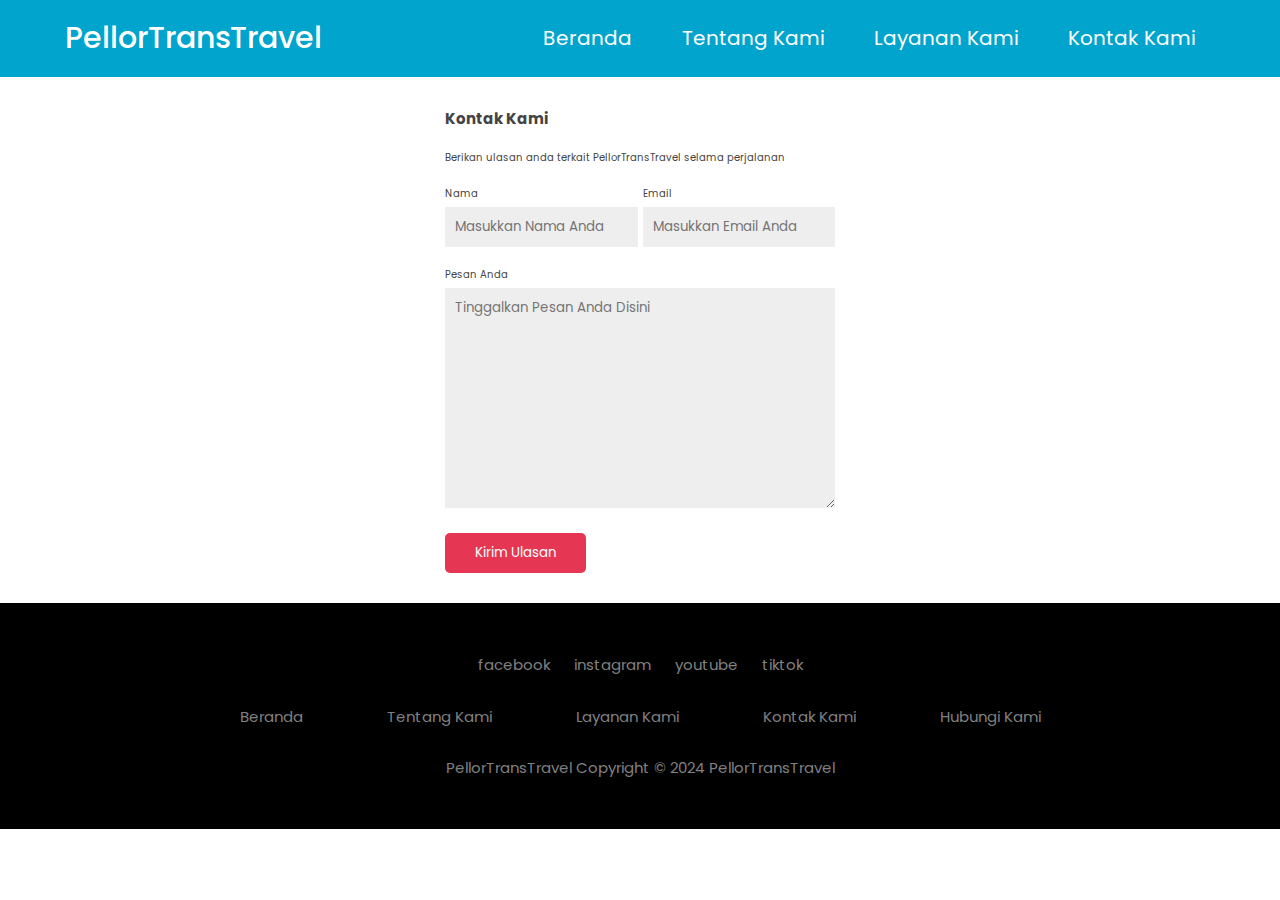
<file: contact.html>
<!DOCTYPE html>
<html lang="en">
<head>
    <meta charset="UTF-8">
    <meta name="viewport" content="width=device-width, initial-scale=1.0">
    <title>Kontak</title>
    <link rel="stylesheet" href="css/contact.css">
    <link rel="stylesheet" href="https://cdnjs.cloudflare.com/ajax/libs/font-awesome/4.7.0/css/font-awesome.min.css" />
    <link rel="shortcut icon" href="Logo_Pellor__1_-removebg-preview.png" type="image/x-icon">
</head>
<body>
        <!-- NAVBAR SECTION -->
        <header class="header">
            <nav class="navbar">
                <a href="#" class="nav-logo">PellorTransTravel</a>
                    <ul class="nav-menu">
                <li class="nav-item">
                <a href="index.html" class="nav-link">Beranda</a>
                </li>
                <li class="nav-item">
                <a href="about.html" class="nav-link">Tentang Kami</a>
                </li>
                <li class="nav-item">
                <a href="layanan.html" class="nav-link">Layanan Kami</a>
                </li>
                <li class="nav-item">
                <a href="contact.html" class="nav-link">Kontak Kami</a>
                </li>
                    </ul>
            <div class="hamburger">
                <span class="bar"></span>
                <span class="bar"></span>
                <span class="bar"></span>
            </div>
            </nav>
        </header>

        <div class="container">
            <h2>Kontak Kami</h2>
            <p>Berikan ulasan anda terkait PellorTransTravel selama perjalanan</p>
            <form action="">
                <div>
                    <span>
                        <label for="name">Nama </label><br/>
                        <input id="name" type="text" placeholder="Masukkan Nama Anda">
                    </span>
                    <span>
                        <label for="email">Email</label></br>
                        <input id="email" type="email" placeholder="Masukkan Email Anda">
                    </span>
                </div>
                <label for="message">Pesan Anda</label><br/>
                <textarea name="" id="message" rows="10" placeholder="Tinggalkan Pesan Anda Disini"></textarea>
                <button onclick="sendToWhatsapp()">Kirim Ulasan</button>
            </form>
        </div>
    




            <!-- FOOTER SECTION -->
            <footer>
                <div class="footer">
                <div class="row">
                <a href="https://www.facebook.com/profile.php?id=61551937776160&mibextid=ZbWKwL" target="_blank">facebook</a>
                <a href="404.html" target="_blank">instagram</a>
                <a href="404.html" target="_blank">youtube</a>
                <a href="https://www.tiktok.com/@ahmad.pellor986" target="_blank">tiktok</a> 
                </div>
                
                <div class="row">
                <ul>
                <li><a href="index.html">Beranda</a></li>
                <li><a href="about.html">Tentang Kami</a></li>
                <li><a href="layanan.html">Layanan Kami</a></li>
                <li><a href="contact.html">Kontak Kami</a></li>
                <li><a href="https://wa.me/6281532794844" target="_blank">Hubungi Kami</a></li>
                </ul>
                </div>
                
                <div class="row">
                PellorTransTravel Copyright © 2024 PellorTransTravel  
                </div>
                </div>
                </footer>

    <script src="js/scripts.js"></script>
    <script>
        // INTEGRASI API KE WHATSAPP
        function sendToWhatsapp(){
	let number = "+6285693672730";


	let name = document.getElementById('name').value;
	let email = document.getElementById('email').value;
	let message = document.getElementById('message').value;


	var url = "https://wa.me/" + number + "?text="
	+ "Name : " +name+ "%0a"
	+ "Email : " +email+ "%0a"
	+ "Message : " +message+ "%0a%0a";


	window.open(url, '_blank').focus();
}

    </script>
</body>
</html>
</file>
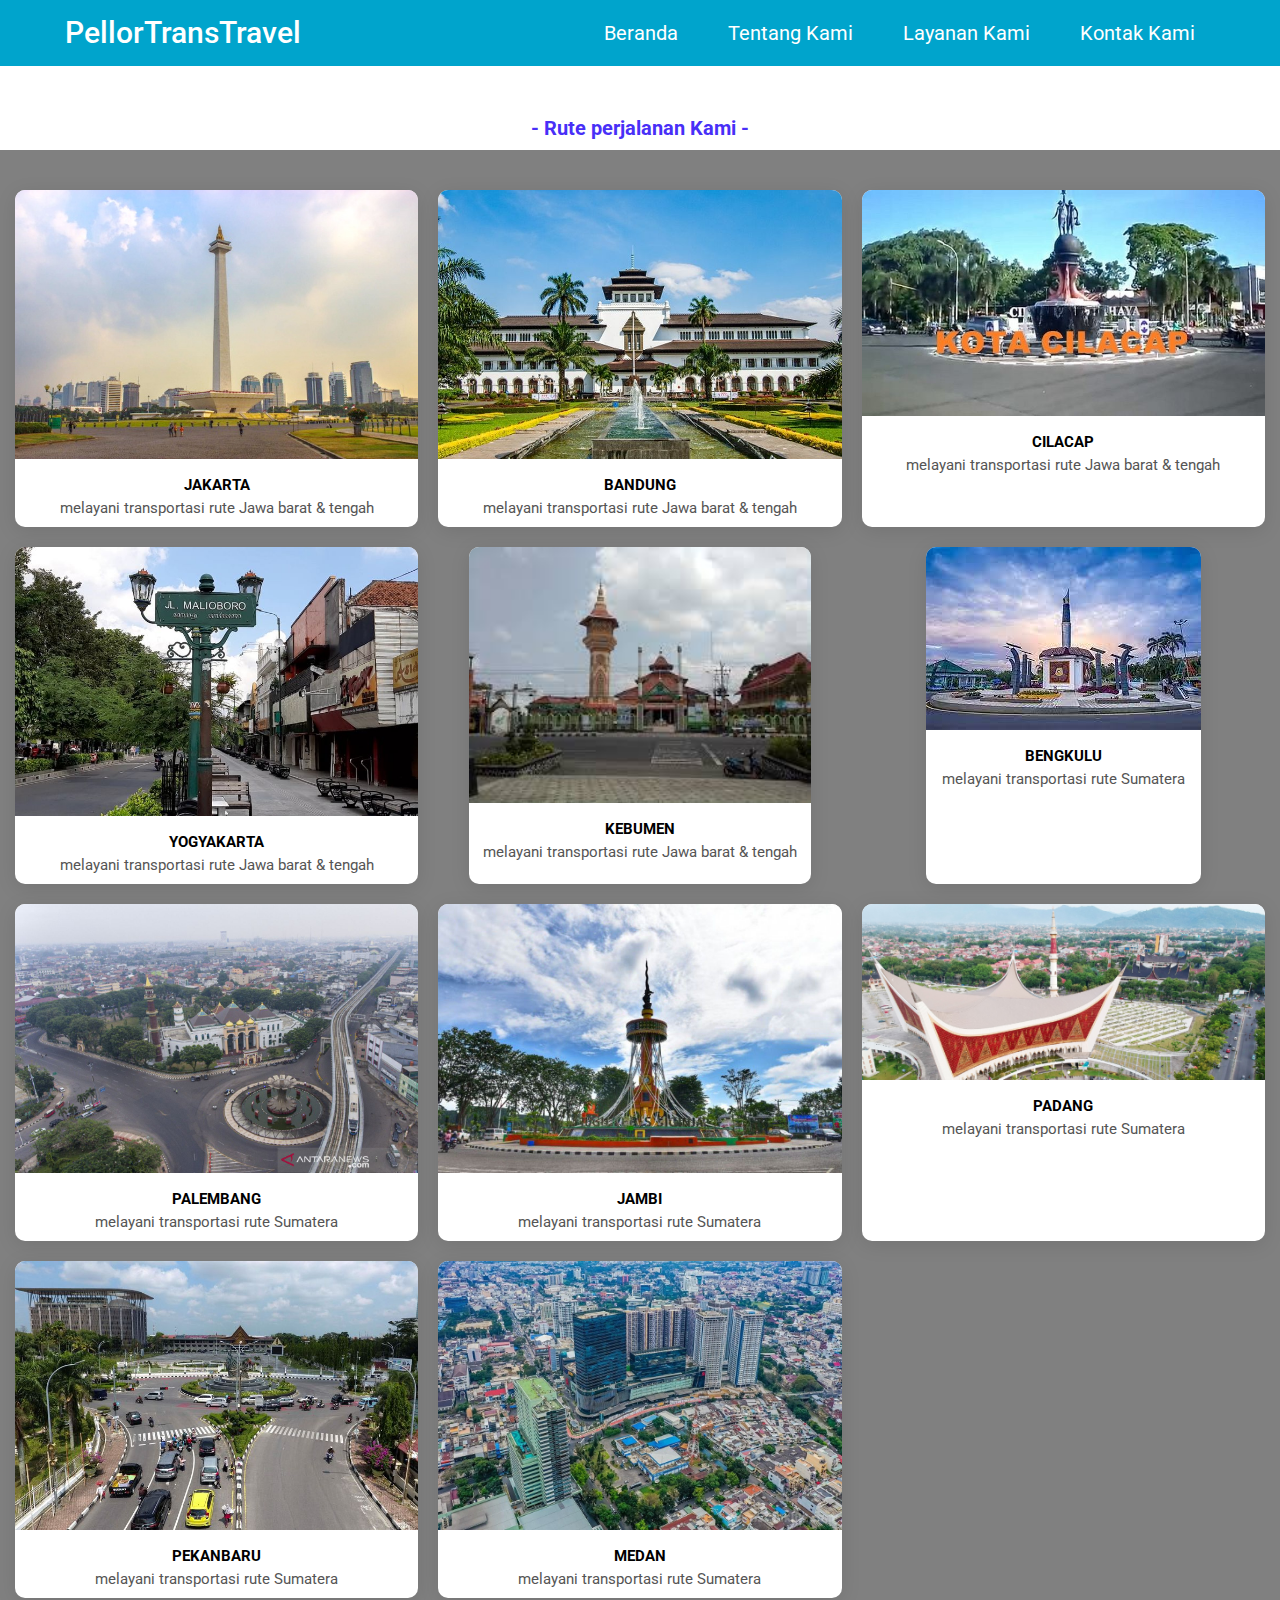
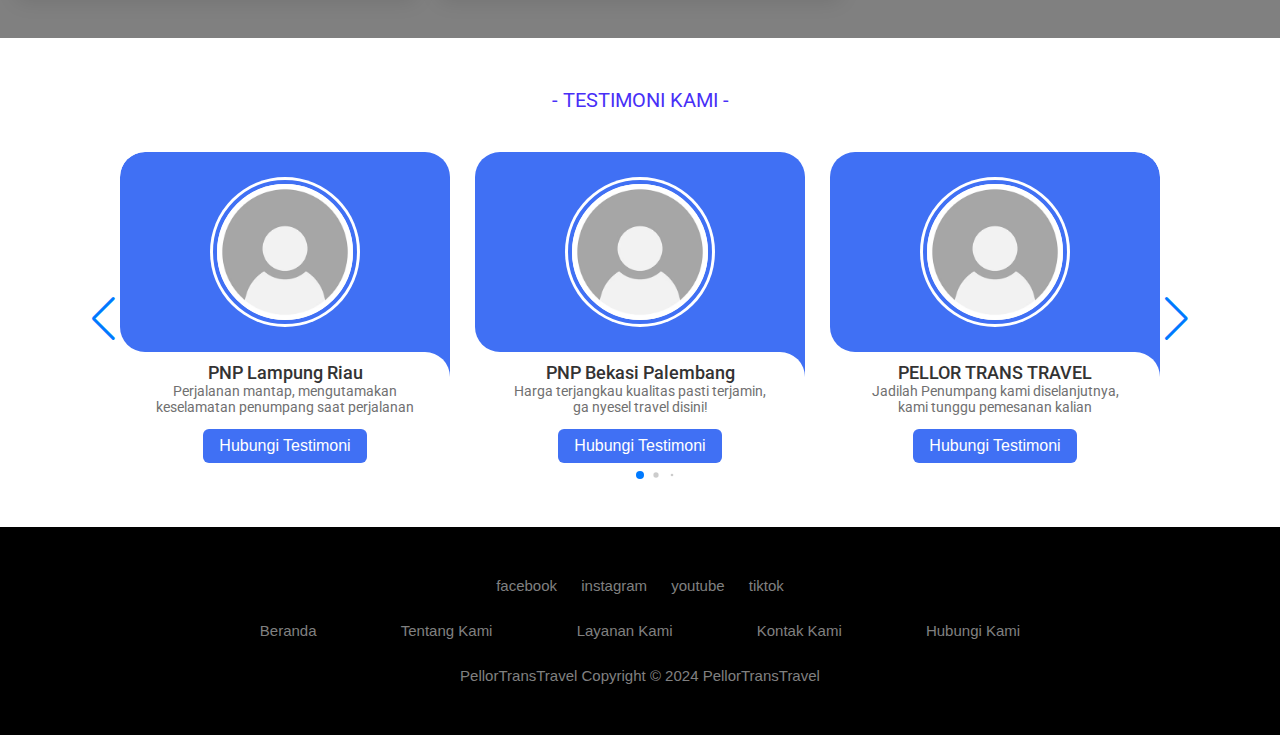
<file: layanan.html>
<!DOCTYPE html>
<html lang="en">
  <head>
    <meta charset="UTF-8" />
    <meta name="viewport" content="width=device-width, initial-scale=1.0" />
    <title>Layanan Kami</title>
    <link rel="stylesheet" href="css/layanan.css" />
    <link rel="stylesheet" href="https://cdnjs.cloudflare.com/ajax/libs/font-awesome/4.7.0/css/font-awesome.min.css" />
     <!-- Swiper CSS -->
  <link rel="stylesheet" href="https://cdn.jsdelivr.net/npm/swiper@11/swiper-bundle.min.css">
  <link rel="shortcut icon" href="Logo_Pellor__1_-removebg-preview.png" type="image/x-icon">
  </head>
  <body>
    <!-- NAVBAR SECTION -->
    <header class="header">
    <nav class="navbar">
        <a href="#" class="nav-logo">PellorTransTravel</a>
        <ul class="nav-menu">
            <li class="nav-item">
                <a href="index.html" class="nav-link">Beranda</a>
            </li>
            <li class="nav-item">
                <a href="about.html" class="nav-link">Tentang Kami</a>
            </li>
            <li class="nav-item">
            <a href="layanan.html" class="nav-link">Layanan Kami</a>
            </li>
            <li class="nav-item">
            <a href="contact.html" class="nav-link">Kontak Kami</a>
            </li>
        </ul>
        <div class="hamburger">
            <span class="bar"></span>
            <span class="bar"></span>
            <span class="bar"></span>
        </div>
    </nav>
    </header>


<!-- CARD SECTION -->

<h2 class="h2-card">- Rute perjalanan Kami -</h2>
<section class="card-container">
    <div class="card-kota">
        <img src="assets/monas-jakarta.jpg" alt="Card Image" class="card-image-kota" />
        <div class="card-content">
            <h2 class="card-title">JAKARTA</h2>
            <p class="card-description">melayani transportasi rute Jawa barat & tengah</p>
        </div>
    </div>
    <div class="card-kota">
        <img src="assets/bandung.jpg" alt="Card Image" class="card-image-kota" />
        <div class="card-content">
            <h2 class="card-title">BANDUNG</h2>
            <p class="card-description">melayani transportasi rute Jawa barat & tengah</p>
        </div>
    </div>
    <div class="card-kota">
        <img src="assets/cilacap.jpg" alt="Card Image" class="card-image-kota" />
        <div class="card-content">
            <h2 class="card-title">CILACAP</h2>
            <p class="card-description">melayani transportasi rute Jawa barat & tengah</p>
        </div>
    </div>
    <div class="card-kota">
        <img src="assets/yogyakarta.jpg" alt="Card Image" class="card-image-kota" />
        <div class="card-content">
            <h2 class="card-title">YOGYAKARTA</h2>
            <p class="card-description">melayani transportasi rute Jawa barat & tengah</p>
        </div>
    </div>
    <div class="card-kota">
        <img src="assets/kebumen.jpg" alt="Card Image" class="card-image-kota" />
        <div class="card-content">
            <h2 class="card-title">KEBUMEN</h2>
            <p class="card-description">melayani transportasi rute Jawa barat & tengah</p>
        </div>
    </div>
    <div class="card-kota">
        <img src="assets/bengkulu.jpeg" alt="Card Image" class="card-image-kota" />
        <div class="card-content">
            <h2 class="card-title">BENGKULU</h2>
            <p class="card-description">melayani transportasi rute Sumatera </p>
        </div>
    </div>
    <div class="card-kota">
        <img src="assets/palembang.jpg" alt="Card Image" class="card-image-kota" />
        <div class="card-content">
            <h2 class="card-title">PALEMBANG</h2>
            <p class="card-description">melayani transportasi rute Sumatera </p>
        </div>
    </div>
    <div class="card-kota">
        <img src="assets/jambi.jpg" alt="Card Image" class="card-image-kota" />
        <div class="card-content">
            <h2 class="card-title">JAMBI</h2>
            <p class="card-description">melayani transportasi rute Sumatera </p>
        </div>
    </div>
    <div class="card-kota">
        <img src="assets/padang.jpg" alt="Card Image" class="card-image-kota" />
        <div class="card-content">
            <h2 class="card-title">PADANG</h2>
            <p class="card-description">melayani transportasi rute Sumatera </p>
        </div>
    </div>
    <div class="card-kota">
        <img src="assets/pekanbaru.jpg" alt="Card Image" class="card-image-kota" />
        <div class="card-content">
            <h2 class="card-title">PEKANBARU</h2>
            <p class="card-description">melayani transportasi rute Sumatera </p>
        </div>
    </div>
    <div class="card-kota">
        <img src="assets/medan.jpg" alt="Card Image" class="card-image-kota" />
        <div class="card-content">
            <h2 class="card-title">MEDAN</h2>
            <p class="card-description">melayani transportasi rute Sumatera </p>
        </div>
    </div>
</section>


<!-- TESTIMONI -->
 <div class="h2-testimoni">- TESTIMONI KAMI -</div>
<div class="slide-container swiper">
    <div class="slide-content">
      <div class="card-wrapper swiper-wrapper">
        <div class="card swiper-slide">
          <div class="image-content">
            <span class="overlay"></span>
            <div class="card-image">
              <img src="assets/testimoni/default-pict.avif" alt="gambar-orang" class="card-img">
            </div>
          </div>
          <div class="card-content">
            <h2 class="name">PNP Lampung Riau</h2>
            <p class="description">Perjalanan mantap, mengutamakan keselamatan penumpang saat perjalanan</p>
            <a href="https://wa.me/6285283138571?text=Halo%20kak%20saya%20dapet%20nomer%20kakak%20dari%20PellorTransTravel%20Kakak%20pernah%20order?%20 " target="_blank">
              <button class="button">Hubungi Testimoni</button>
            </a>
          </div>
        </div>
        <div class="card swiper-slide">
          <div class="image-content">
            <span class="overlay"></span>
            <div class="card-image">
              <img src="assets/testimoni/default-pict.avif" alt="gambar-orang" class="card-img">
            </div>
          </div>
          <div class="card-content">
            <h2 class="name">PNP Bekasi Palembang</h2>
            <p class="description">Harga terjangkau kualitas pasti terjamin, <br>
              ga nyesel travel disini!</p>
              <a href="https://wa.me/+6281212016792?text=Halo%20kak%20saya%20dapet%20nomer%20kakak%20dari%20PellorTransTravel%20Kakak%20pernah%20order?%20 " target="_blank">
              <button class="button">Hubungi Testimoni</button>
              </a>
          </div>
        </div>
        <div class="card swiper-slide">
          <div class="image-content">
            <span class="overlay"></span>
            <div class="card-image">
              <img src="assets/testimoni/default-pict.avif" alt="gambar-orang" class="card-img">
            </div>
          </div>
          <div class="card-content">
            <h2 class="name">PELLOR TRANS TRAVEL</h2>
            <p class="description">Jadilah Penumpang kami diselanjutnya, <br>
               kami tunggu pemesanan kalian</p>
            <button class="button">Hubungi Testimoni</button>
          </div>
        </div>
        <div class="card swiper-slide">
          <div class="image-content">
            <span class="overlay"></span>
            <div class="card-image">
              <img src="assets/testimoni/default-pict.avif" alt="gambar-orang" class="card-img">
            </div>
          </div>
          <div class="card-content">
            <h2 class="name">David Dell</h2>
            <p class="description">Jadilah Penumpang kami diselanjutnya, <br>
               kami tunggu pemesanan kalian</p>
            <button class="button">Hubungi Testimoni</button>
          </div>
        </div>
        <div class="card swiper-slide">
          <div class="image-content">
            <span class="overlay"></span>
            <div class="card-image">
              <img src="assets/testimoni/default-pict.avif" alt="gambar-orang" class="card-img">
            </div>
          </div>
          <div class="card-content">
            <h2 class="name">David Dell</h2>
            <p class="description">Jadilah Penumpang kami diselanjutnya, <br>
               kami tunggu pemesanan kalian</p>
            <button class="button">Hubungi Testimoni</button>
          </div>
        </div>
        <div class="card swiper-slide">
          <div class="image-content">
            <span class="overlay"></span>
            <div class="card-image">
              <img src="assets/testimoni/default-pict.avif" alt="gambar-orang" class="card-img">
            </div>
          </div>
          <div class="card-content">
            <h2 class="name">David Dell</h2>
            <p class="description">Jadilah Penumpang kami diselanjutnya, <br>
               kami tunggu pemesanan kalian</p>
            <button class="button">Hubungi Testimoni</button>
          </div>
        </div>
        <div class="card swiper-slide">
          <div class="image-content">
            <span class="overlay"></span>
            <div class="card-image">
              <img src="assets/testimoni/default-pict.avif" alt="gambar-orang" class="card-img">
            </div>
          </div>
          <div class="card-content">
            <h2 class="name">David Dell</h2>
            <p class="description">Jadilah Penumpang kami diselanjutnya, <br>
               kami tunggu pemesanan kalian</p>
            <button class="button">Hubungi Testimoni</button>
          </div>
        </div>
        <div class="card swiper-slide">
          <div class="image-content">
            <span class="overlay"></span>
            <div class="card-image">
              <img src="assets/testimoni/default-pict.avif" alt="gambar-orang" class="card-img">
            </div>
          </div>
          <div class="card-content">
            <h2 class="name">David Dell</h2>
            <p class="description">Jadilah Penumpang kami diselanjutnya, <br>
               kami tunggu pemesanan kalian</p>
            <button class="button">Hubungi Testimoni</button>
          </div>
        </div>
        <div class="card swiper-slide">
          <div class="image-content">
            <span class="overlay"></span>
            <div class="card-image">
              <img src="assets/testimoni/default-pict.avif" alt="gambar-orang" class="card-img">
            </div>
          </div>
          <div class="card-content">
            <h2 class="name">David Dell</h2>
            <p class="description">Jadilah Penumpang kami diselanjutnya, <br>
               kami tunggu pemesanan kalian</p>
            <button class="button">Hubungi Testimoni</button>
          </div>
        </div>
      </div>
    </div>
    <div class="swiper-button-next swiper-navBtn"></div>
    <div class="swiper-button-prev swiper-navBtn"></div>
    <div class="swiper-pagination"></div>
  </div>





  <!-- FOOTER SECTION -->
  <footer>
    <div class="footer">
    <div class="row">
    <a href="https://www.facebook.com/profile.php?id=61551937776160&mibextid=ZbWKwL" target="_blank">facebook</a>
    <a href="404.html" target="_blank">instagram</a>
    <a href="404.html" target="_blank">youtube</a>
    <a href="https://www.tiktok.com/@ahmad.pellor986" target="_blank">tiktok</a> 
    </div>
    
    <div class="row">
    <ul>
    <li><a href="index.html">Beranda</a></li>
    <li><a href="about.html">Tentang Kami</a></li>
    <li><a href="layanan.html">Layanan Kami</a></li>
    <li><a href="contact.html">Kontak Kami</a></li>
    <li><a href="https://wa.me/6281532794844" target="_blank">Hubungi Kami</a></li>
    </ul>
    </div>
    
    <div class="row">
    PellorTransTravel Copyright © 2024 PellorTransTravel  
    </div>
    </div>
    </footer>

    <script src="js/scripts.js"></script>
    <!-- Swiper JS -->
<script src="https://cdn.jsdelivr.net/npm/swiper@11/swiper-bundle.min.js"></script>
<script>
    var swiper = new Swiper(".slide-content", {
    slidesPerView: 3,
    spaceBetween: 25,
    loop: true,
    centerSlide: 'true',
    fade: 'true',
    grabCursor: 'true',
    pagination: {
      el: ".swiper-pagination",
      clickable: true,
      dynamicBullets: true,
    },
    navigation: {
      nextEl: ".swiper-button-next",
      prevEl: ".swiper-button-prev",
    },
    breakpoints:{
        0: {
            slidesPerView: 1,
        },
        520: {
            slidesPerView: 2,
        },
        950: {
            slidesPerView: 3,
        },
    },
  });
</script>
  </body>
</html>
</file>
<file: css/contact.css>
/* css to reset all the designs */

@import url('https://fonts.googleapis.com/css2?family=Roboto:ital,wght@0,500;1,400&display=swap');
/* Google Fonts - Poppins */
@import url('https://fonts.googleapis.com/css2?family=Poppins:wght@300;400;500;600&display=swap');



/* NAVBAR MENU */
*{
	margin: 0;
	padding: 0;
	box-sizing: border-box;
	font-family: 'poppins', sans-serif;
	color: #444;
}
body{
	align-items: center;
	justify-content: center;
}

html {
  font-size: 62.5%;
  font-family: 'Roboto', sans-serif;
}

li {
  list-style: none;
}

a {
  text-decoration: none;
}

/* css to reset all the designs */

/* add styles on elements */

.header {
  border-bottom: 1px solid #00A4CC;
  background-color: #00A4CC;
  position: sticky;
  top: 0;
  z-index: 100;
}

.navbar {
  display: flex;
  justify-content: space-between;
  align-items: center;
  padding: 1.5rem 1.5rem;
}

.hamburger {
  display: none;
}

.bar {
  display: block;
  width: 25px;
  height: 3px;
  margin: 5px auto;
  -webkit-transition: all 0.3s ease-in-out;
  transition: all 0.3s ease-in-out;
  /* background-color: #101010; */
  background-color: #fff;
}

.nav-logo {
  margin-left: 5rem;
}

.nav-menu {
  display: flex;
  justify-content: space-between;
  align-items: center;
  margin-right: 7rem;
  z-index: 1000;
}

.nav-item {
  margin-left: 5rem;
}

.nav-link {
  /* font-size: 1.6rem; */
  font-size: 2rem;
  font-weight: 400;
  /* color: #475569; */
  color: #ffffff;
  /* change */
}

.nav-link:hover {
  color: black;
}

.nav-logo {
  /* font-size: 2.1rem; */
  font-size: 3rem;
  font-weight: 500;
  /* color: #482ff7; */
  color: #ffffff;
}

@media only screen and (max-width: 768px) {
  .nav-menu {
    position: fixed;
    left: -100%;
    top: 5rem;
    flex-direction: column;
    /* background-color: #fff; */
    background-color: #222;
    width: 100%;
    border-radius: 10px;
    text-align: center;
    transition: 0.3s;
    box-shadow: 0 10px 27px rgba(0, 0, 0, 0.05);
  }

  .nav-link {
    color: #fff;
  }

  .nav-menu.active {
    left: 0;
  }

  .nav-item {
    margin: 2.5rem 0;
  }

  .hamburger {
    display: block;
    cursor: pointer;
  }

  .hamburger.active .bar:nth-child(2) {
    opacity: 0;
  }

  .hamburger.active .bar:nth-child(1) {
    transform: translateY(8px) rotate(45deg);
  }

  .hamburger.active .bar:nth-child(3) {
    transform: translateY(-8px) rotate(-45deg);
  }
}


/* CONTACT CSS */
.container{
	background-color: white;
	border-radius: 5px;
	padding: 30px;
	width: 450px;
  align-items: center;
  margin: 0 auto;
  justify-content: center;
}
.container p{
	margin: 20px 0;
}
form div{
	display: flex;
	justify-content: space-between;
	gap: 5px;
}
span input{
	width: 100%;
	padding: 10px;
	margin: 5px 0 20px 0;
	background-color: #eee;
	border: none;
	outline: none;
}
textarea{
	width: 100%;
	padding: 10px;
	margin-top: 5px;
	background-color: #eee;
	border: none;
	outline: none;
}
button{
	background-color: #e53653;
	padding: 10px 30px;
	border-radius: 5px;
	color: white;
	border: none;
	margin-top: 20px;
}
button:hover{
	background-color: #a20d26;
	cursor: pointer;
}



/* footer */
.footer{
    background:#000;
    padding:30px 0px;
    font-family: 'Play', sans-serif;
    text-align:center;
    }
    
    .footer .row{
      width:100%;
      margin:1% 0%;
      padding:0.6% 0%;
      color:gray;
      font-size:1.5rem;
      
      }
      
      .footer .row a{
      text-decoration:none;
      color:gray;
      transition:0.5s;
      margin: 0 1rem 0 1rem;
      }
      
    .footer .row a:hover{
    color:#482ff7;
    }
    
    .footer .row ul{
    width:100%;
    }
    
    .footer .row ul li{
    display:inline-block;
    margin:0px 30px;
    }
    
    .footer .row a i{
    font-size:2em;
    margin:0% 1%;
    }
    
    @media (max-width:720px){
    .footer{
    text-align:left;
    padding:5%;
    }
    .footer .row ul li{
    display:block;
    margin:10px 0px;
    text-align:left;
    }
    .footer .row a i{
    margin:0% 3%;
    }
    }
</file>
<file: css/layanan.css>
/* css to reset all the designs */

@import url('https://fonts.googleapis.com/css2?family=Roboto:ital,wght@0,500;1,400&display=swap');
/* Google Fonts - Poppins */
@import url('https://fonts.googleapis.com/css2?family=Poppins:wght@300;400;500;600&display=swap');



/* NAVBAR MENU */
* {
  margin: 0;
  padding: 0;
  box-sizing: border-box;
}

html {
  font-size: 62.5%;
  font-family: 'Roboto', sans-serif;
}

li {
  list-style: none;
}

a {
  text-decoration: none;
}

/* css to reset all the designs */

/* add styles on elements */

.header {
  border-bottom: 1px solid #00A4CC;
  background-color: #00A4CC;
  position: sticky;
  top: 0;
  z-index: 100;
}

.navbar {
  display: flex;
  justify-content: space-between;
  align-items: center;
  padding: 1.5rem 1.5rem;
}

.hamburger {
  display: none;
}

.bar {
  display: block;
  width: 25px;
  height: 3px;
  margin: 5px auto;
  -webkit-transition: all 0.3s ease-in-out;
  transition: all 0.3s ease-in-out;
  /* background-color: #101010; */
  background-color: #fff;
}

.nav-logo {
  margin-left: 5rem;
}

.nav-menu {
  display: flex;
  justify-content: space-between;
  align-items: center;
  margin-right: 7rem;
  z-index: 1000;
}

.nav-item {
  margin-left: 5rem;
}

.nav-link {
  /* font-size: 1.6rem; */
  font-size: 2rem;
  font-weight: 400;
  /* color: #475569; */
  color: #ffffff;
  /* change */
}

.nav-link:hover {
  color: black;
}

.nav-logo {
  /* font-size: 2.1rem; */
  font-size: 3rem;
  font-weight: 500;
  /* color: #482ff7; */
  color: #ffffff;
}

@media only screen and (max-width: 768px) {
  .nav-menu {
    position: fixed;
    left: -100%;
    top: 5rem;
    flex-direction: column;
    /* background-color: #fff; */
    background-color: #222;
    width: 100%;
    border-radius: 10px;
    text-align: center;
    transition: 0.3s;
    box-shadow: 0 10px 27px rgba(0, 0, 0, 0.05);
  }

  .nav-link {
    color: #fff;
  }

  .nav-menu.active {
    left: 0;
  }

  .nav-item {
    margin: 2.5rem 0;
  }

  .hamburger {
    display: block;
    cursor: pointer;
  }

  .hamburger.active .bar:nth-child(2) {
    opacity: 0;
  }

  .hamburger.active .bar:nth-child(1) {
    transform: translateY(8px) rotate(45deg);
  }

  .hamburger.active .bar:nth-child(3) {
    transform: translateY(-8px) rotate(-45deg);
  }
}

/* Card Container Styles */
.card-container {
    display: grid;
    grid-template-columns: repeat(auto-fill, minmax(300px, 1fr));
    gap: 20px; /* Space between cards */
    padding: 4rem 1.5rem 4rem 1.5rem;
    justify-items: center; /* Center cards within the grid */
    background-color: grey;

}

.card-kota {
    background-color: white;
    border-radius: 10px;
    box-shadow: 0 4px 20px rgba(0, 0, 0, 0.1);
    text-align: center;
    overflow: hidden;
}

.card-image-kota {
    width: 100%;
    height: auto;
}

.card-content {
    padding: 20px;
}

.card-title {
    font-size: 1.5rem;
    margin: 0.5rem 0;
}

.h2-card{
  text-align: center;
  margin: 5rem 0 1rem 0;
  font-size: 2rem;
  color: #482ff7;
}

.card-description {
    font-size: 1.5rem;
    color: #555;
}



/* footer */
.footer{
    background:#000;
    padding:30px 0px;
    font-family: 'Play', sans-serif;
    text-align:center;
    }
    
    .footer .row{
      width:100%;
      margin:1% 0%;
      padding:0.6% 0%;
      color:gray;
      font-size:1.5rem;
      
      }
      
      .footer .row a{
      text-decoration:none;
      color:gray;
      transition:0.5s;
      margin: 0 1rem 0 1rem;
      }
      
    .footer .row a:hover{
    color:#482ff7;
    }
    
    .footer .row ul{
    width:100%;
    }
    
    .footer .row ul li{
    display:inline-block;
    margin:0px 30px;
    }
    
    .footer .row a i{
    font-size:2em;
    margin:0% 1%;
    }
    
    @media (max-width:720px){
    .footer{
    text-align:left;
    padding:5%;
    }
    .footer .row ul li{
    display:block;
    margin:10px 0px;
    text-align:left;
    }
    .footer .row a i{
    margin:0% 3%;
    }
    }










/* TESTIMONI */

.h2-testimoni{
  text-align: center;
  margin: 5rem 0 1rem 0;
  font-size: 2rem;
  color: #482ff7;
}
    .slide-container{
      max-width: 1120px;
      width: 100%;
      padding: 40px 0;
      margin: 4rem 0 4rem 0;
    }
    .slide-content{
      margin: 0 40px;
      overflow: hidden;
      border-radius: 25px;
    }
    .card{
      border-radius: 25px;
      background-color: #FFF;
    }
    .image-content,
    .card-content{
      display: flex;
      flex-direction: column;
      align-items: center;
      padding: 10px 14px;
    }
    .image-content{
      position: relative;
      row-gap: 5px;
      padding: 25px 0;
    }
    .overlay{
      position: absolute;
      left: 0;
      top: 0;
      height: 100%;
      width: 100%;
      background-color: #4070F4;
      border-radius: 25px 25px 0 25px;
    }
    .overlay::before,
    .overlay::after{
      content: '';
      position: absolute;
      right: 0;
      bottom: -40px;
      height: 40px;
      width: 40px;
      background-color: #4070F4;
    }
    .overlay::after{
      border-radius: 0 25px 0 0;
      background-color: #FFF;
    }
    .card-image{
      position: relative;
      height: 150px;
      width: 150px;
      border-radius: 50%;
      background: #FFF;
      padding: 3px;
    }
    .card-image .card-img{
      height: 100%;
      width: 100%;
      object-fit: cover;
      border-radius: 50%;
      border: 4px solid #4070F4;
    }
    .name{
      font-size: 18px;
      font-weight: 500;
      color: #333;
    }
    .description{
      font-size: 14px;
      color: #707070;
      text-align: center;
    }
    .button{
      border: none;
      font-size: 16px;
      color: #FFF;
      padding: 8px 16px;
      background-color: #4070F4;
      border-radius: 6px;
      margin: 14px;
      cursor: pointer;
      transition: all 0.3s ease;
    }
    .button:hover{
      background: #265DF2;
    }
    .swiper-navBtn{
      color: #6E93f7;
      transition: color 0.3s ease;
    }
    .swiper-navBtn:hover{
      color: #4070F4;
    }
    .swiper-navBtn::before,
    .swiper-navBtn::after{
      font-size: 35px;
    }
    .swiper-button-next{
      right: 0;
    }
    .swiper-button-prev{
      left: 0;
    }
    .swiper-pagination-bullet{
      background-color: #6E93f7;
      opacity: 1;
    }
    .swiper-pagination-bullet-active{
      background-color: #4070F4;
    }
    @media screen and (max-width: 768px) {
      .slide-content{
        margin: 0 10px;
      }
      .swiper-navBtn{
        display: none;
      }
    }
</file>
